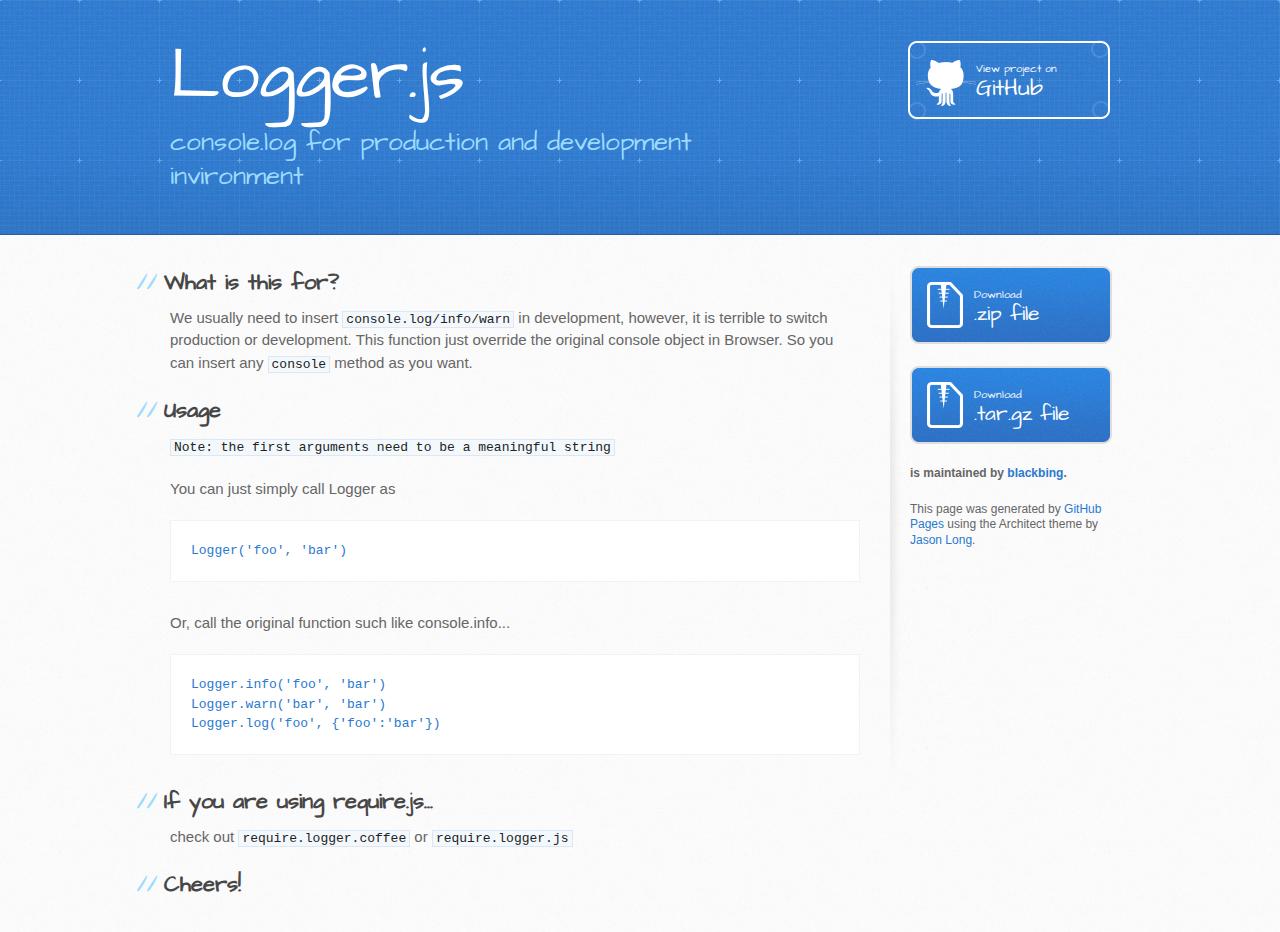
<file: index.html>
<!DOCTYPE html>
<html>
  <head>
    <meta charset='utf-8'>
    <meta http-equiv="X-UA-Compatible" content="chrome=1">
    <meta name="viewport" content="width=device-width, initial-scale=1, maximum-scale=1">
    <link href='https://fonts.googleapis.com/css?family=Architects+Daughter' rel='stylesheet' type='text/css'>
    <link rel="stylesheet" type="text/css" href="stylesheets/stylesheet.css" media="screen" />
    <link rel="stylesheet" type="text/css" href="stylesheets/pygment_trac.css" media="screen" />
    <link rel="stylesheet" type="text/css" href="stylesheets/print.css" media="print" />

    <!--[if lt IE 9]>
    <script src="//html5shiv.googlecode.com/svn/trunk/html5.js"></script>
    <![endif]-->

    <title>Logger.js by blackbing</title>
  </head>

  <body>
    <header>
      <div class="inner">
        <h1>Logger.js</h1>
        <h2>console.log for production and development  invironment</h2>
        <a href="https://github.com/blackbing/logger.js" class="button"><small>View project on</small>GitHub</a>
      </div>
    </header>

    <div id="content-wrapper">
      <div class="inner clearfix">
        <section id="main-content">
          <h2>What is this for?</h2>

<p>We usually need to insert <code>console.log/info/warn</code> in development, however, it is terrible to switch production or development.
This function just override the original console object in Browser. So you can insert any <code>console</code> method as you want.</p>

<h2>Usage</h2>

<p><code>Note: the first arguments need to be a meaningful string</code></p>

<p>You can just simply call Logger as</p>

<pre><code>Logger('foo', 'bar')
</code></pre>

<p>Or, call the original function such like console.info... </p>

<pre><code>Logger.info('foo', 'bar')
Logger.warn('bar', 'bar')
Logger.log('foo', {'foo':'bar'})
</code></pre>

<h2>If you are using require.js...</h2>

<p>check out <code>require.logger.coffee</code> or <code>require.logger.js</code></p>

<h2>Cheers!</h2>
        </section>

        <aside id="sidebar">
          <a href="https://github.com/blackbing/logger.js/zipball/master" class="button">
            <small>Download</small>
            .zip file
          </a>
          <a href="https://github.com/blackbing/logger.js/tarball/master" class="button">
            <small>Download</small>
            .tar.gz file
          </a>

          <p class="repo-owner"><a href="https://github.com/blackbing/logger.js"></a> is maintained by <a href="https://github.com/blackbing">blackbing</a>.</p>

          <p>This page was generated by <a href="pages.github.com">GitHub Pages</a> using the Architect theme by <a href="http://twitter.com/jasonlong">Jason Long</a>.</p>
        </aside>
      </div>
    </div>

  
  </body>
</html>
</file>
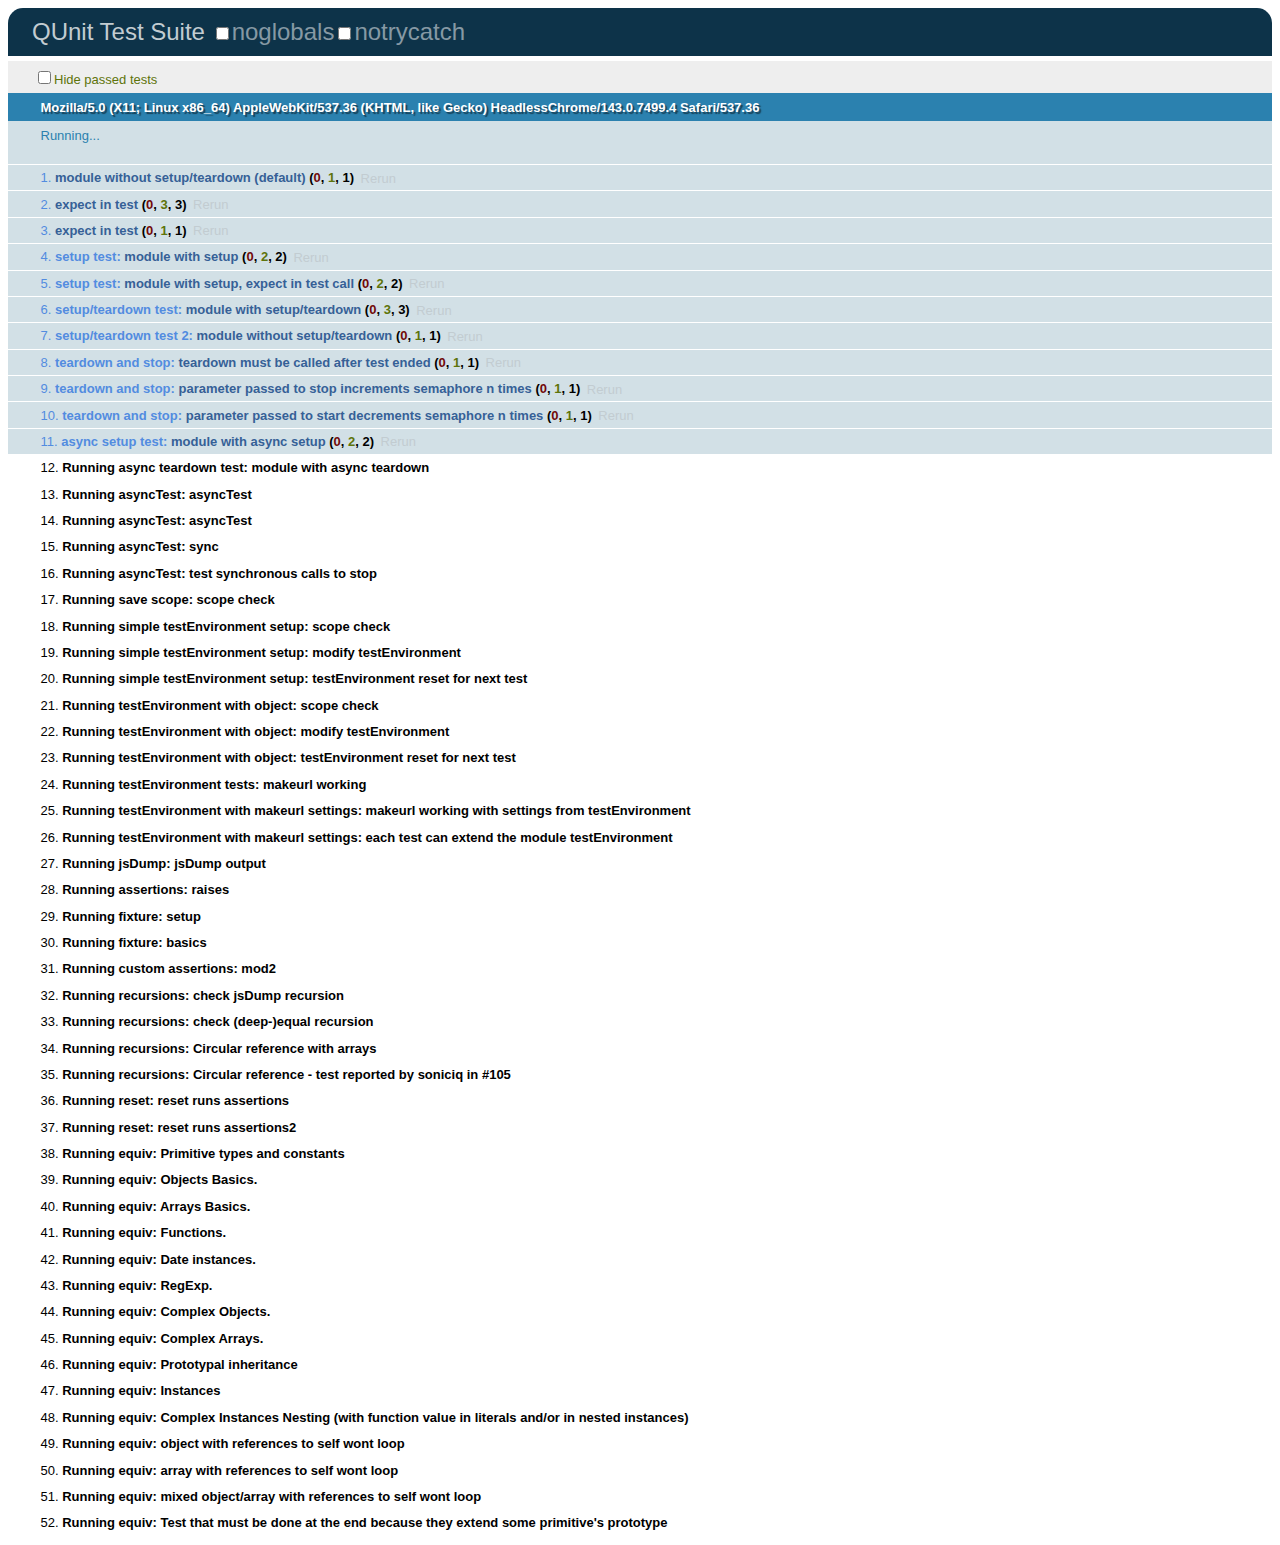
<file: qunit/test/index.html>
<!DOCTYPE html>
<html>
<head>
	<meta charset="UTF-8" />
	<title>QUnit Test Suite</title>
	<link rel="stylesheet" href="../qunit/qunit.css" type="text/css" media="screen">
	<script type="text/javascript" src="../qunit/qunit.js"></script>
	<script type="text/javascript" src="test.js"></script>
	<script type="text/javascript" src="same.js"></script>

	<script src="swarminject.js"></script>
</head>
<body>
	<h1 id="qunit-header">QUnit Test Suite</h1>
	<h2 id="qunit-banner"></h2>
	<div id="qunit-testrunner-toolbar"></div>
	<h2 id="qunit-userAgent"></h2>
	<ol id="qunit-tests"></ol>
	<div id="qunit-fixture">test markup</div>
</body>
</html>
</file>
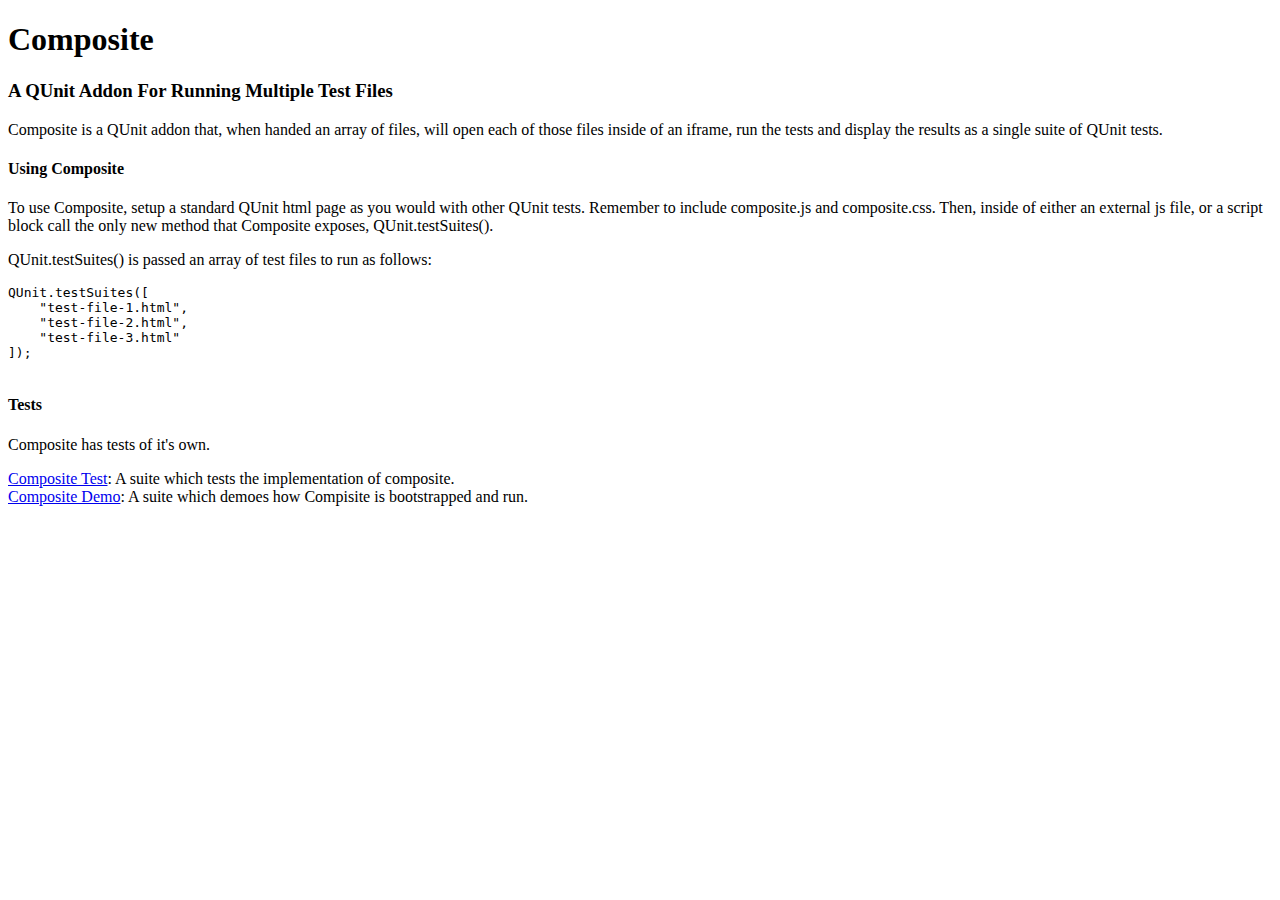
<file: qunit/addons/composite/index.html>
<!DOCTYPE html>
<html>
	<head>
		<meta charset="UTF-8" />
		<title>Composite</title>
	</head>
	<body>
		<h1>Composite</h1>
		<h3>A QUnit Addon For Running Multiple Test Files</h3>
		<p>Composite is a QUnit addon that, when handed an array of
		files, will open each of those files inside of an iframe, run
		the tests and display the results as a single suite of QUnit
		tests.</p>
		<h4>Using Composite</h4>
		<p>To use Composite, setup a standard QUnit html page as you
		would with other QUnit tests. Remember to include composite.js
		and composite.css. Then, inside of either an external js file,
		or a script block call the only new method that Composite
		exposes, QUnit.testSuites().</p><p>QUnit.testSuites() is
		passed an array of test files to run as follows:</p>
		<pre>
QUnit.testSuites([
    "test-file-1.html",
    "test-file-2.html",
    "test-file-3.html"
]);
		</pre>
		<h4>Tests</h4>
		<p>Composite has tests of it's own.</p>
		<p>
			<a href="composite-test.html">Composite Test</a>: A suite which tests the implementation of composite.<br>
			<a href="composite-demo-test.html">Composite Demo</a>: A suite which demoes how Compisite is bootstrapped and run.
		</p>
	</body>
</html>
</file>
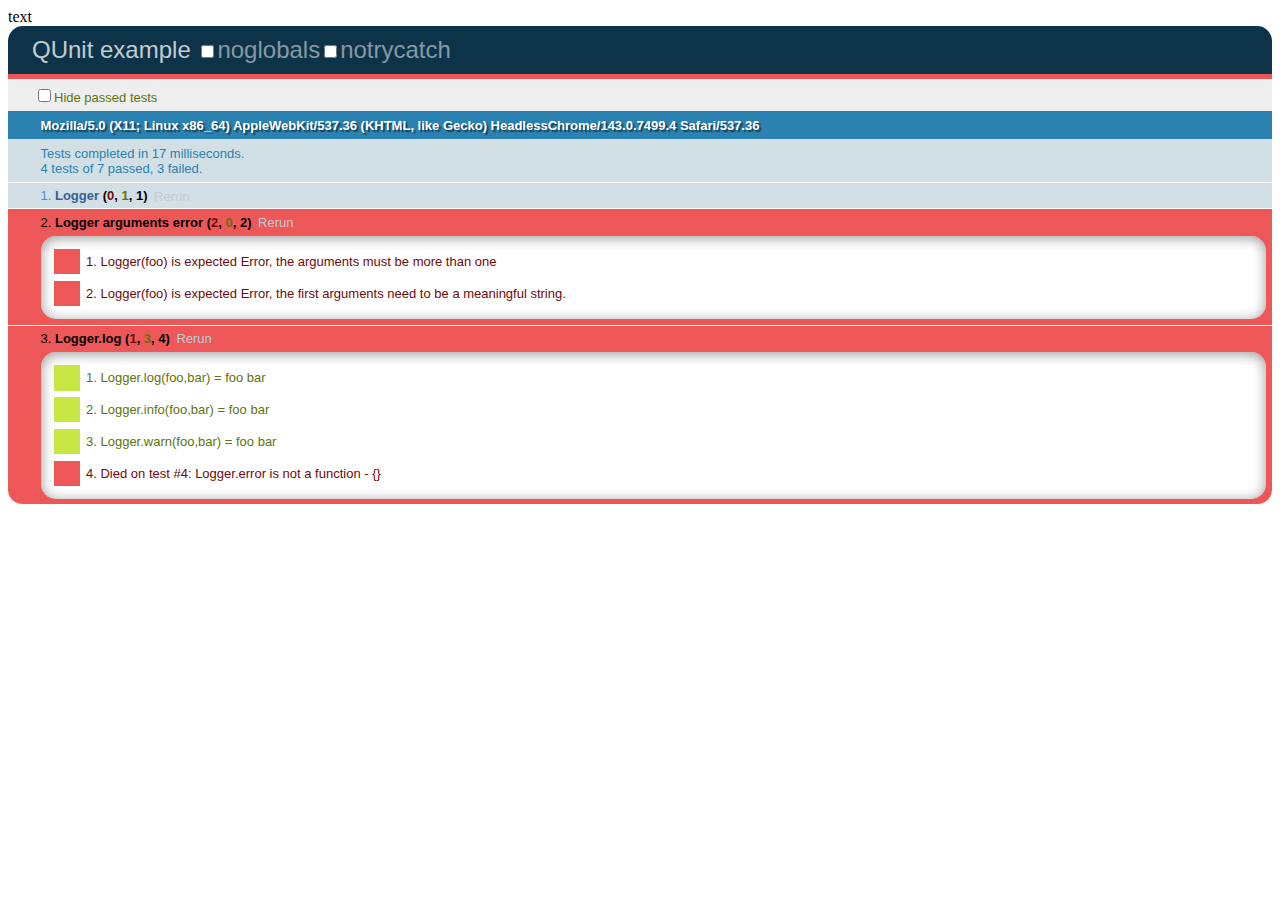
<file: test.html>
<!DOCTYPE html>
<html>
<head>
<meta charset="utf-8">
<meta name="author" content="">
<meta name="created" content="2012-01-11">
text<meta name="modified" content="">
<title> Prototype</title>
<script src="https://ajax.googleapis.com/ajax/libs/jquery/1.7.1/jquery.min.js"></script>
<link rel="stylesheet" href="./qunit/qunit/qunit.css" type="text/css" media="screen" />
<script type="text/javascript" src="./qunit/qunit/qunit.js"></script>
</head>
<body>
  <h1 id="qunit-header">QUnit example</h1>
  <h2 id="qunit-banner"></h2>
  <div id="qunit-testrunner-toolbar"></div>
  <h2 id="qunit-userAgent"></h2>
  <ol id="qunit-tests"></ol>
  <div id="qunit-fixture">test markup, will be hidden</div>
  <script src="logger.js"></script>
  <script>
    $(document).ready(function(){
        test("Logger", function(){
          var name = "foo",
              str = "bar",
              testMsg = ["Logger(", name, ",", str, ") = ", name, ' ', str].join('');
          ok( Logger(name, str), testMsg);
        });

        test("Logger arguments error", function(){
          var name = "foo",
              testMsg = ["Logger(", name, ") is expected Error"].join('');
          ok( (function(){
              try{
                Logger(name);
              }catch(e){
                //Expected error
                return true;
              }
            })(), testMsg+", the arguments must be more than one");
          ok( (function(){
              try{
                Logger({})
              }catch(e){
                //Expected error
                return true;
              }
            })(), testMsg+", the first arguments need to be a meaningful string.");

        });

        test("Logger.log", function(){
          var name = "foo",
              str = "bar",
              testMsg = function(type){
                return ["Logger.",type, "(", name, ",", str, ") = ", name, ' ', str].join('');
              };
          ok( Logger.log(name, str), testMsg("log"));
          ok( Logger.info(name, str), testMsg("info"));
          ok( Logger.warn(name, str), testMsg("warn"));
          ok( Logger.error(name, str), testMsg("error"));
        })


    })
  </script>
</body>
</html>
</file>
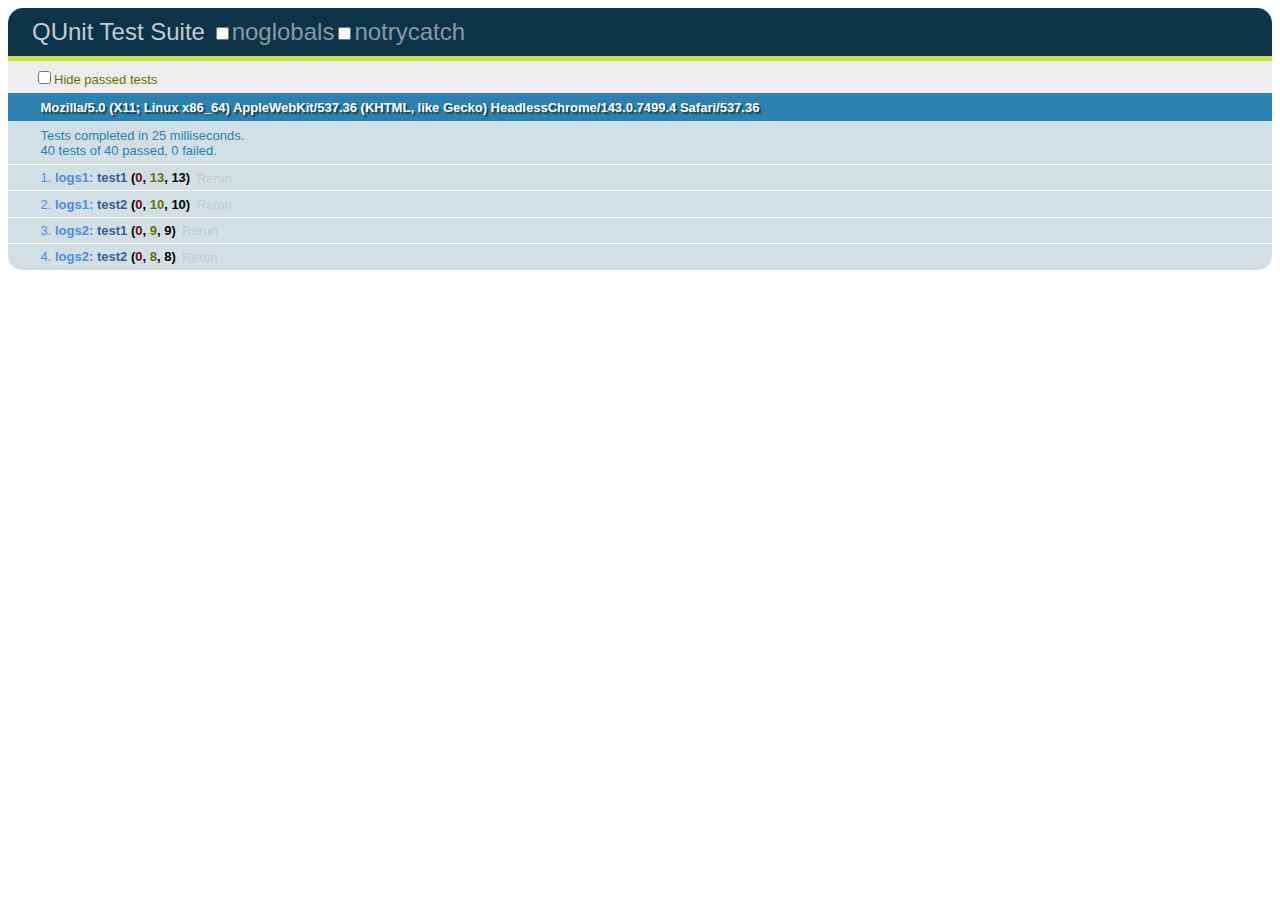
<file: qunit/test/logs.html>
<!DOCTYPE html>
<html>
<head>
	<title>QUnit Test Suite</title>
	<link rel="stylesheet" href="../qunit/qunit.css" type="text/css" media="screen">
	<script type="text/javascript" src="../qunit/qunit.js"></script>
	<script type="text/javascript" src="logs.js"></script>
</head>
<body>
	<h1 id="qunit-header">QUnit Test Suite</h1>
	<h2 id="qunit-banner"></h2>
	<div id="qunit-testrunner-toolbar"></div>
	<h2 id="qunit-userAgent"></h2>
	<ol id="qunit-tests"></ol>
	<div id="qunit-fixture">test markup</div>
</body>
</html>
</file>
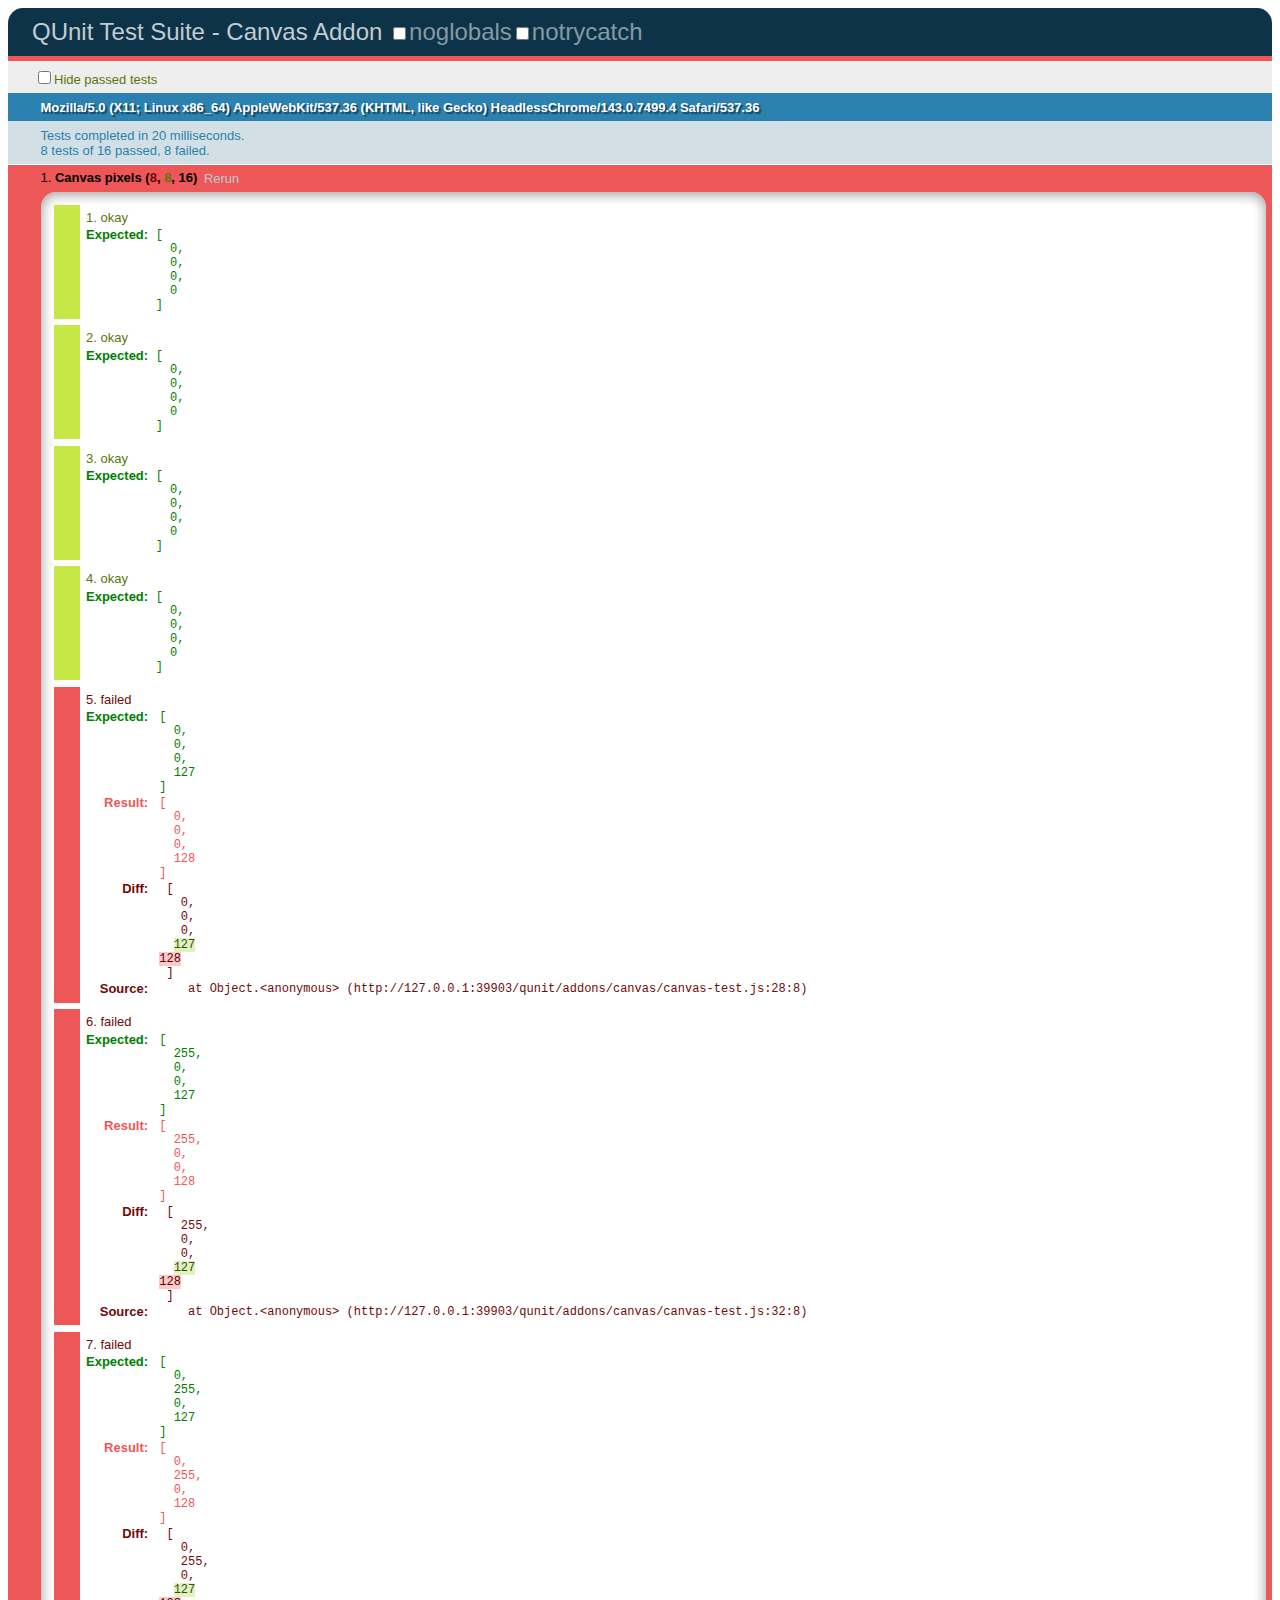
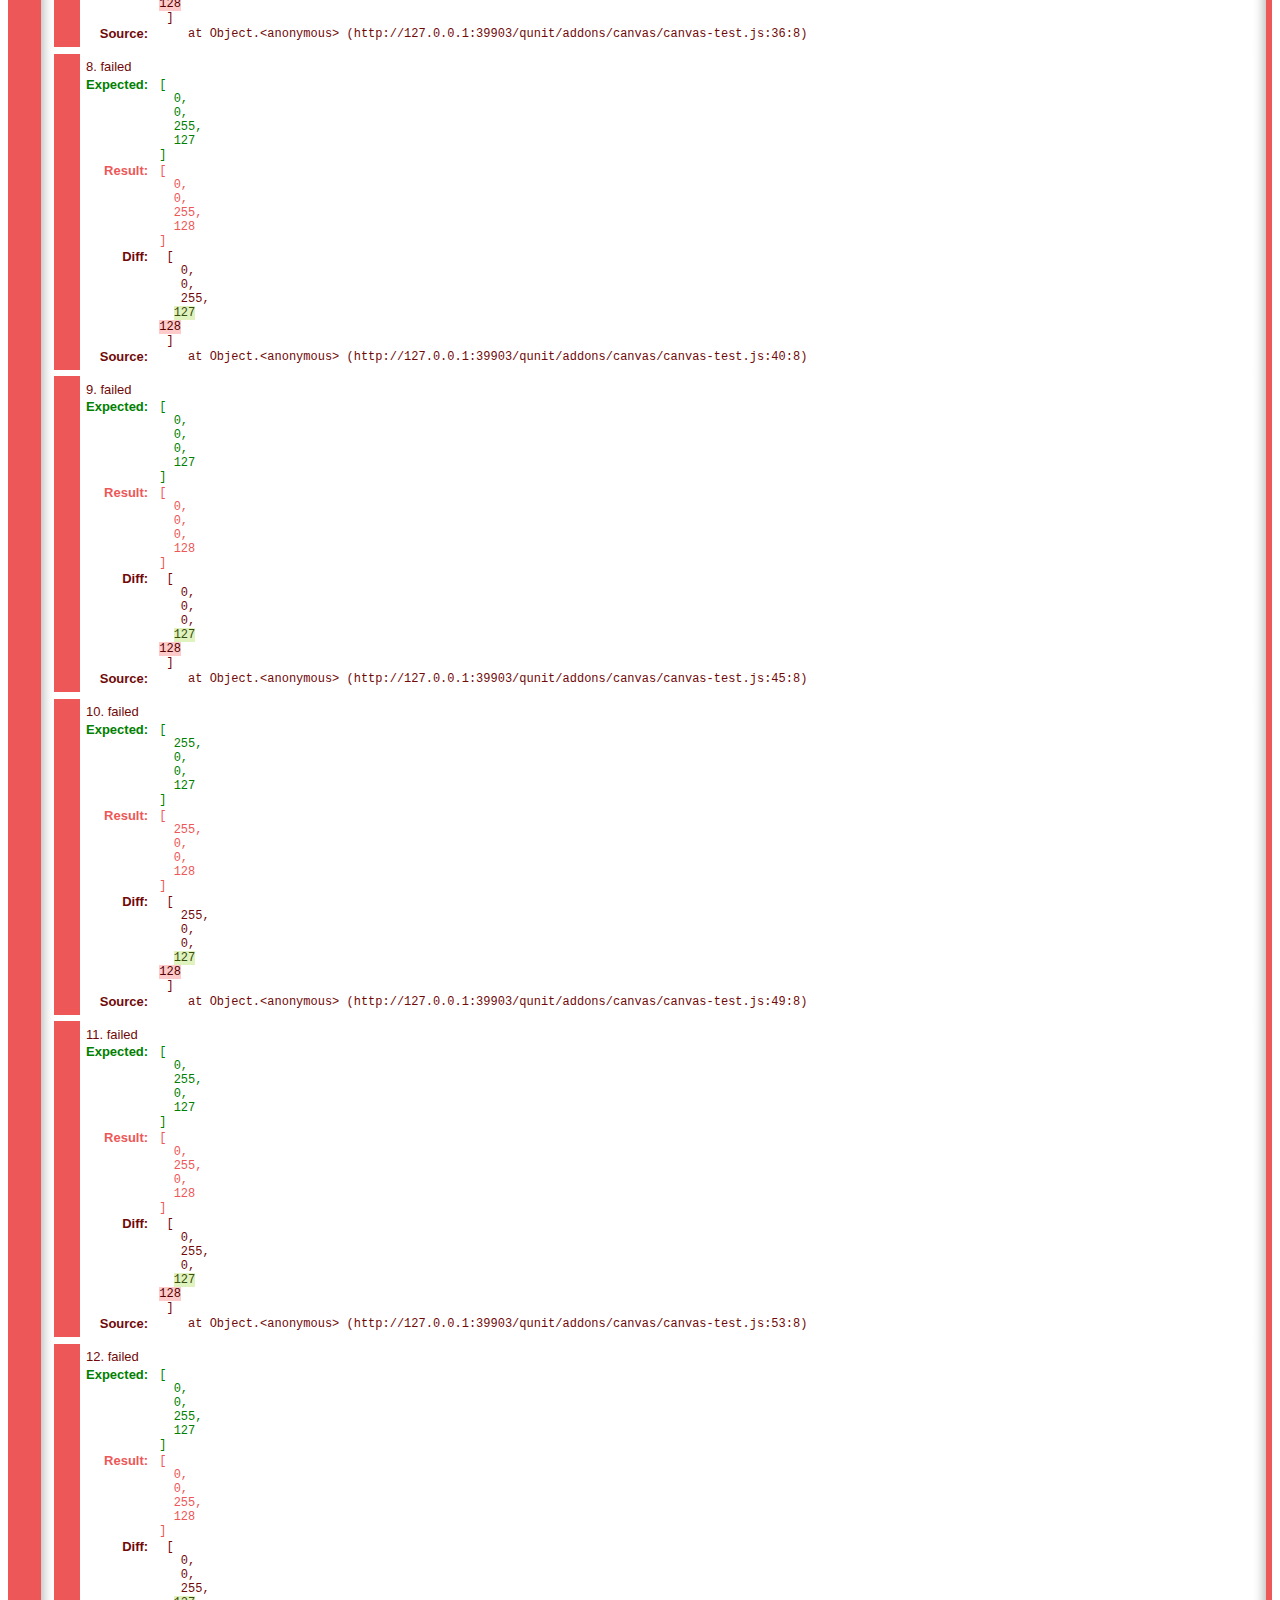
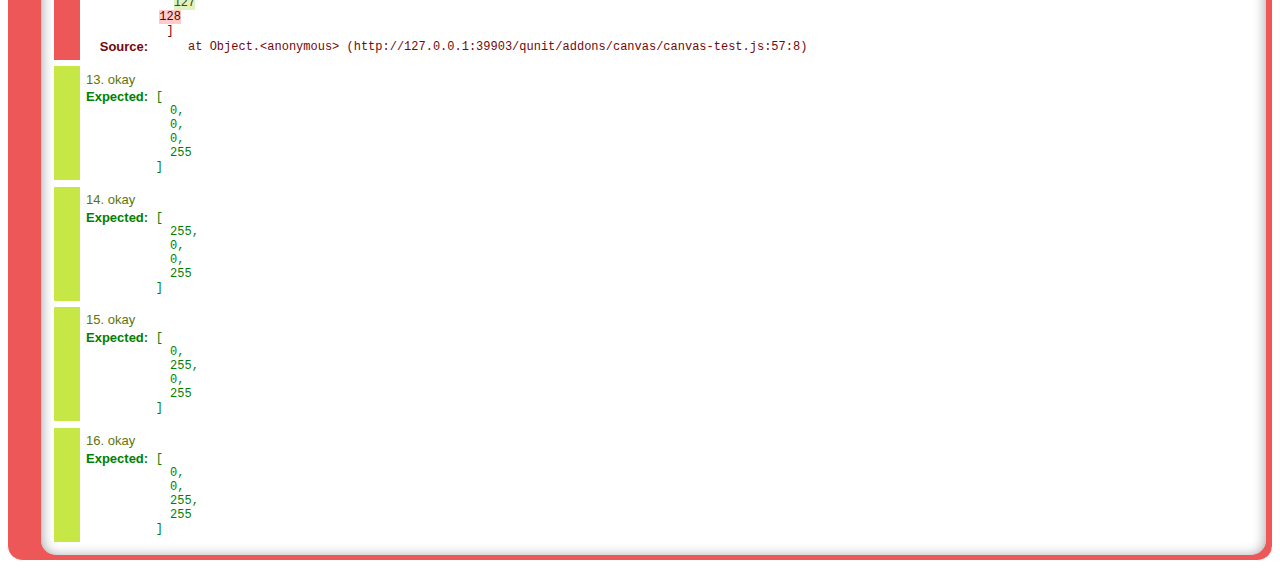
<file: qunit/addons/canvas/canvas.html>
<!DOCTYPE html>
<html>
<head>
	<meta charset="UTF-8" />
	<title>QUnit Test Suite - Canvas Addon</title>
	<link rel="stylesheet" href="../../qunit/qunit.css" type="text/css" media="screen">
	<script type="text/javascript" src="../../qunit/qunit.js"></script>
	<script type="text/javascript" src="qunit-canvas.js"></script>
	<script type="text/javascript" src="canvas-test.js"></script>
</head>
<body>
	<h1 id="qunit-header">QUnit Test Suite - Canvas Addon</h1>
	<h2 id="qunit-banner"></h2>
	<div id="qunit-testrunner-toolbar"></div>
	<h2 id="qunit-userAgent"></h2>
	<ol id="qunit-tests"></ol>
	<canvas id="qunit-canvas" width="5" height="5"></canvas>
</body>
</html>
</file>
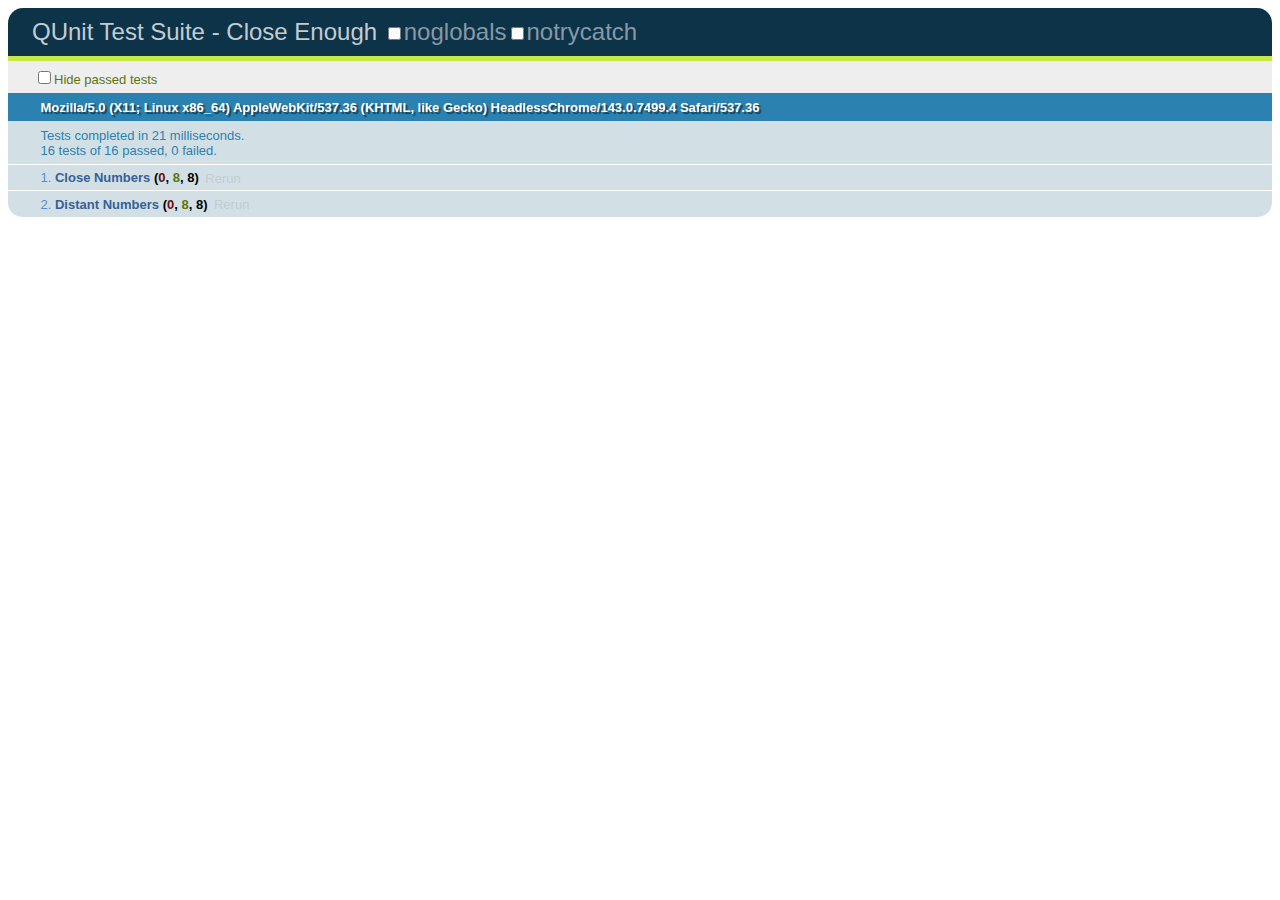
<file: qunit/addons/close-enough/close-enough.html>
<!DOCTYPE html>
<html>
<head>
	<meta charset="UTF-8" />
	<title>QUnit Test Suite - Close Enough Addon</title>
	<link rel="stylesheet" href="../../qunit/qunit.css" type="text/css" media="screen">
	<script type="text/javascript" src="../../qunit/qunit.js"></script>
	<script type="text/javascript" src="qunit-close-enough.js"></script>
	<script type="text/javascript" src="close-enough-test.js"></script>
</head>
<body>
	<h1 id="qunit-header">QUnit Test Suite - Close Enough</h1>
	<h2 id="qunit-banner"></h2>
	<div id="qunit-testrunner-toolbar"></div>
	<h2 id="qunit-userAgent"></h2>
	<ol id="qunit-tests"></ol>
</body>
</html>
</file>
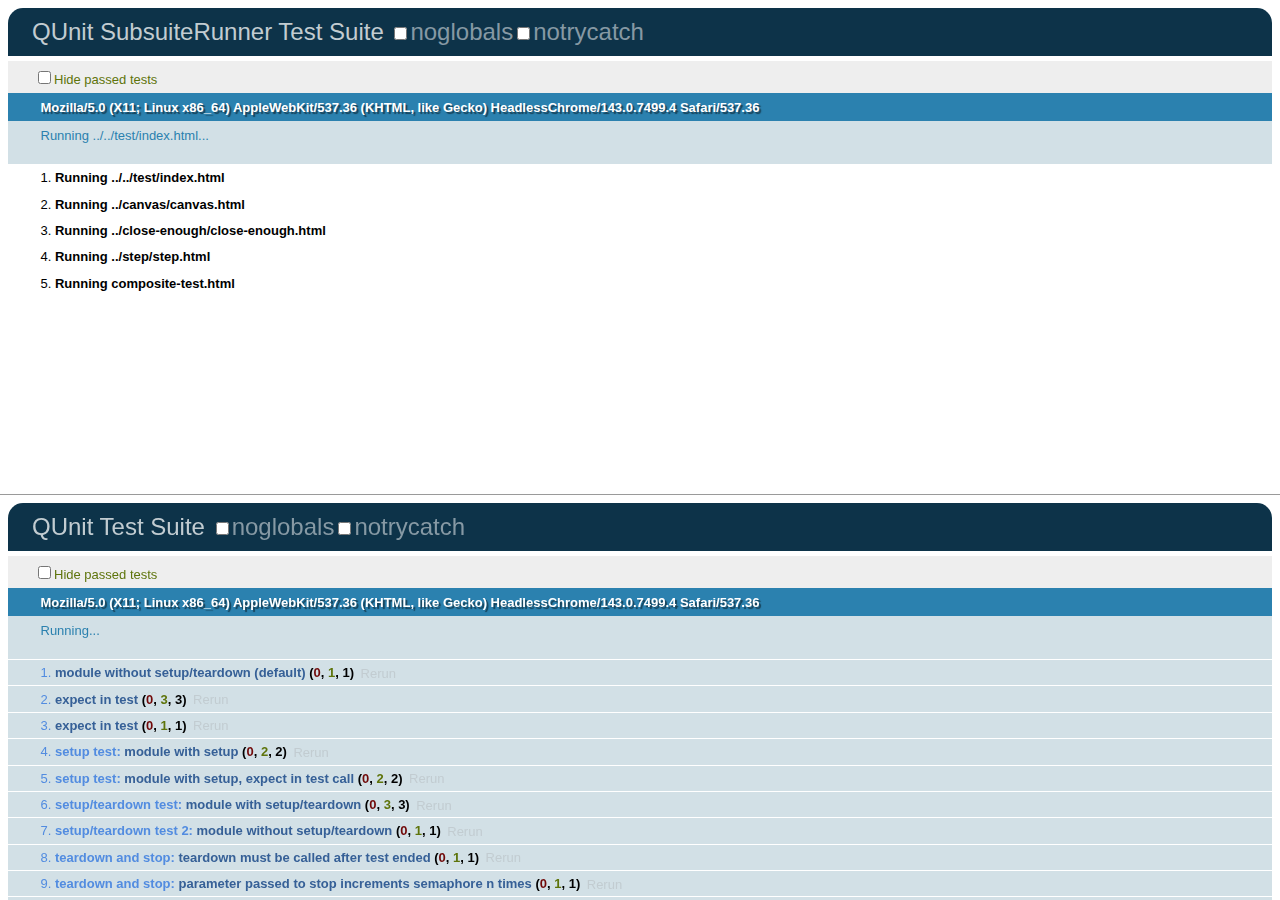
<file: qunit/addons/composite/composite-demo-test.html>
<!doctype html>
<html lang="en">
<head>
	<meta charset="UTF-8" />
	<title>QUnit SubsuiteRunner Test Suite</title>

	<link rel="stylesheet" href="../../qunit/qunit.css" type="text/css" media="screen">
	<link rel="stylesheet" href="qunit-composite.css">
	<script src="../../qunit/qunit.js"></script>
	<script src="qunit-composite.js"></script>

	<script>
	QUnit.testSuites([
		"../../test/index.html",
		"../canvas/canvas.html",
		"../close-enough/close-enough.html",
		"../step/step.html",
		"composite-test.html"
   	]);
	</script>
</head>
<body>

<h1 id="qunit-header">QUnit SubsuiteRunner Test Suite</h1>
<h2 id="qunit-banner"></h2>
<div id="qunit-testrunner-toolbar"></div>
<h2 id="qunit-userAgent"></h2>
<ol id="qunit-tests"></ol>
<div id="qunit-fixture">

</div>
</body>
</html>
</file>
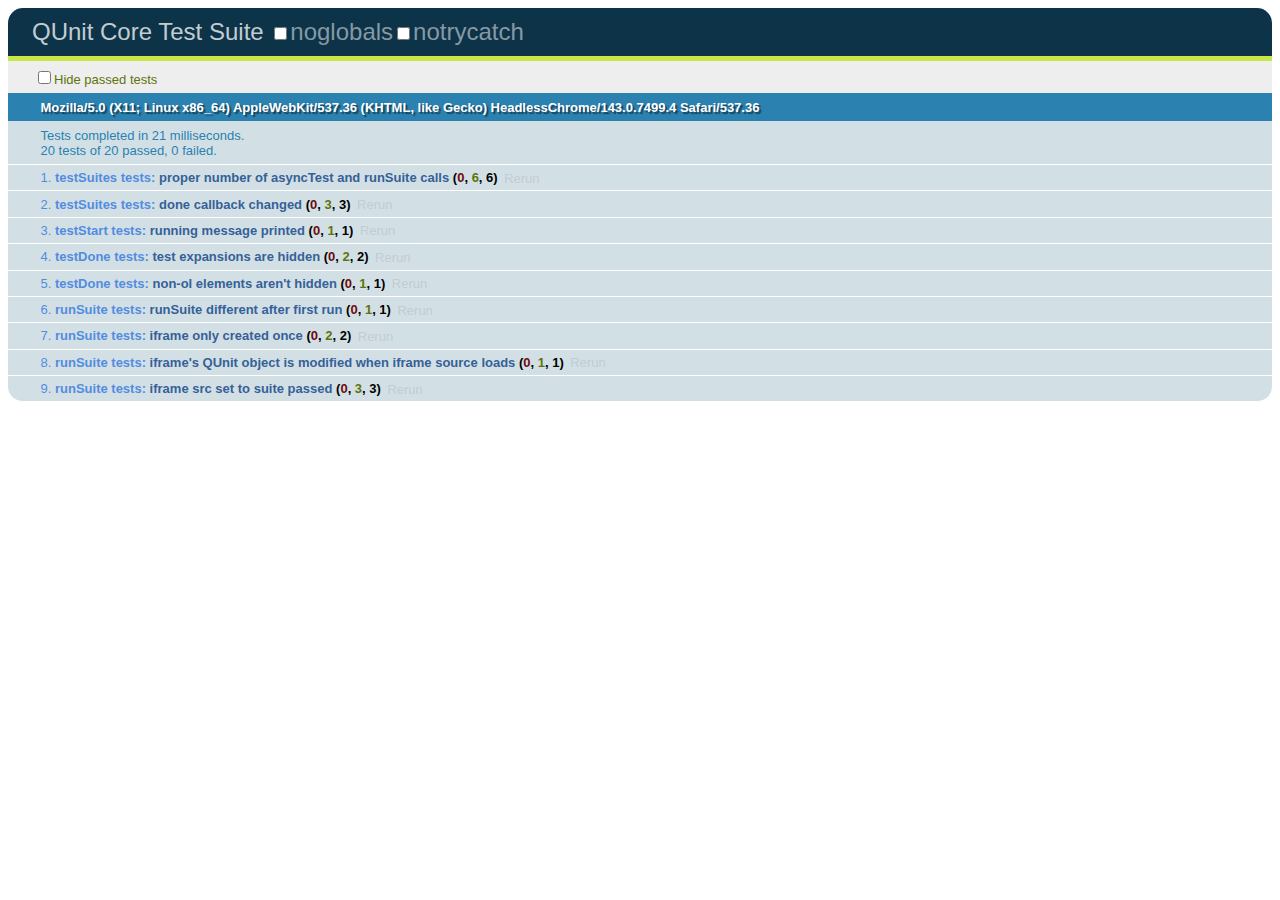
<file: qunit/addons/composite/composite-test.html>
<!DOCTYPE html>
<html>
<head>
	<meta charset="UTF-8" />
	<title>QUnit Core Test Suite</title>
	<link rel="stylesheet" href="../../qunit/qunit.css" type="text/css" media="screen">
	<script src="../../qunit/qunit.js"></script>

	<script src="qunit-composite.js"></script>
	<script src="composite-test.js"></script>
</head>
<body>
	<h1 id="qunit-header">QUnit Core Test Suite</h1>
	<h2 id="qunit-banner"></h2>
	<div id="qunit-testrunner-toolbar"></div>
	<h2 id="qunit-userAgent"></h2>
	<ol id="qunit-tests"></ol>
	<div id="qunit-fixture">test markup</div>
</body>
</html>
</file>
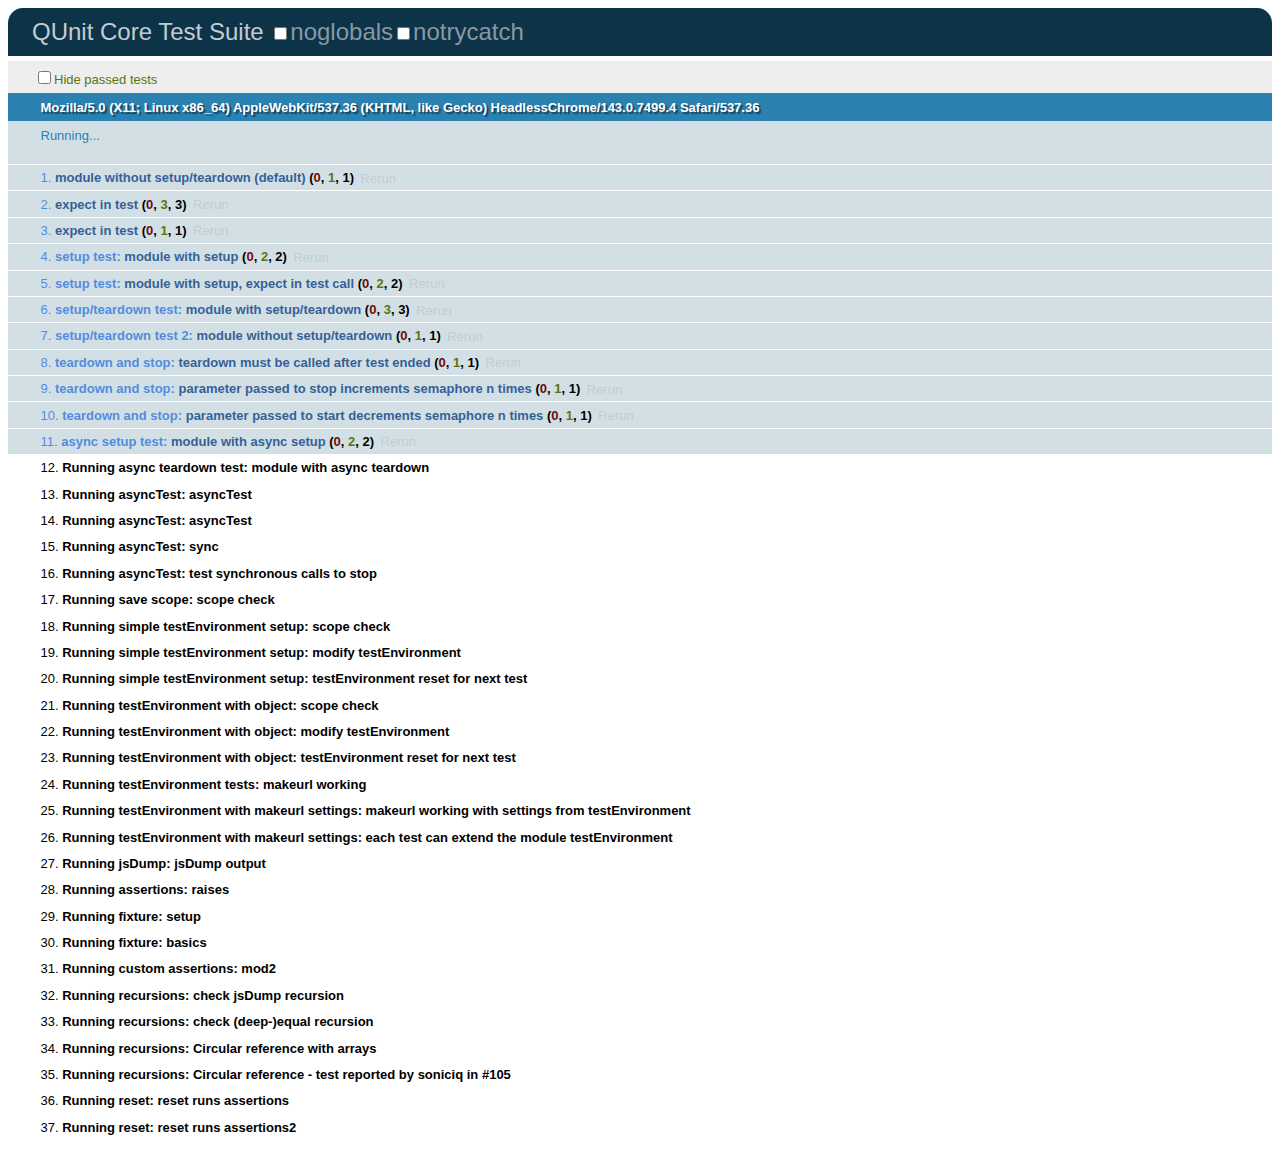
<file: qunit/addons/composite/dummy-qunit-test.html>
<!DOCTYPE html>
<html>
<head>
	<meta charset="UTF-8" />
	<title>QUnit Core Test Suite</title>
	<link rel="stylesheet" href="../../qunit/qunit.css" type="text/css" media="screen">
	<script src="../../qunit/qunit.js"></script>

	<script src="../../test/test.js"></script>
</head>
<body>
	<h1 id="qunit-header">QUnit Core Test Suite</h1>
	<h2 id="qunit-banner"></h2>
	<div id="qunit-testrunner-toolbar"></div>
	<h2 id="qunit-userAgent"></h2>
	<ol id="qunit-tests"></ol>
	<div id="qunit-fixture">test markup</div>
</body>
</html>
</file>
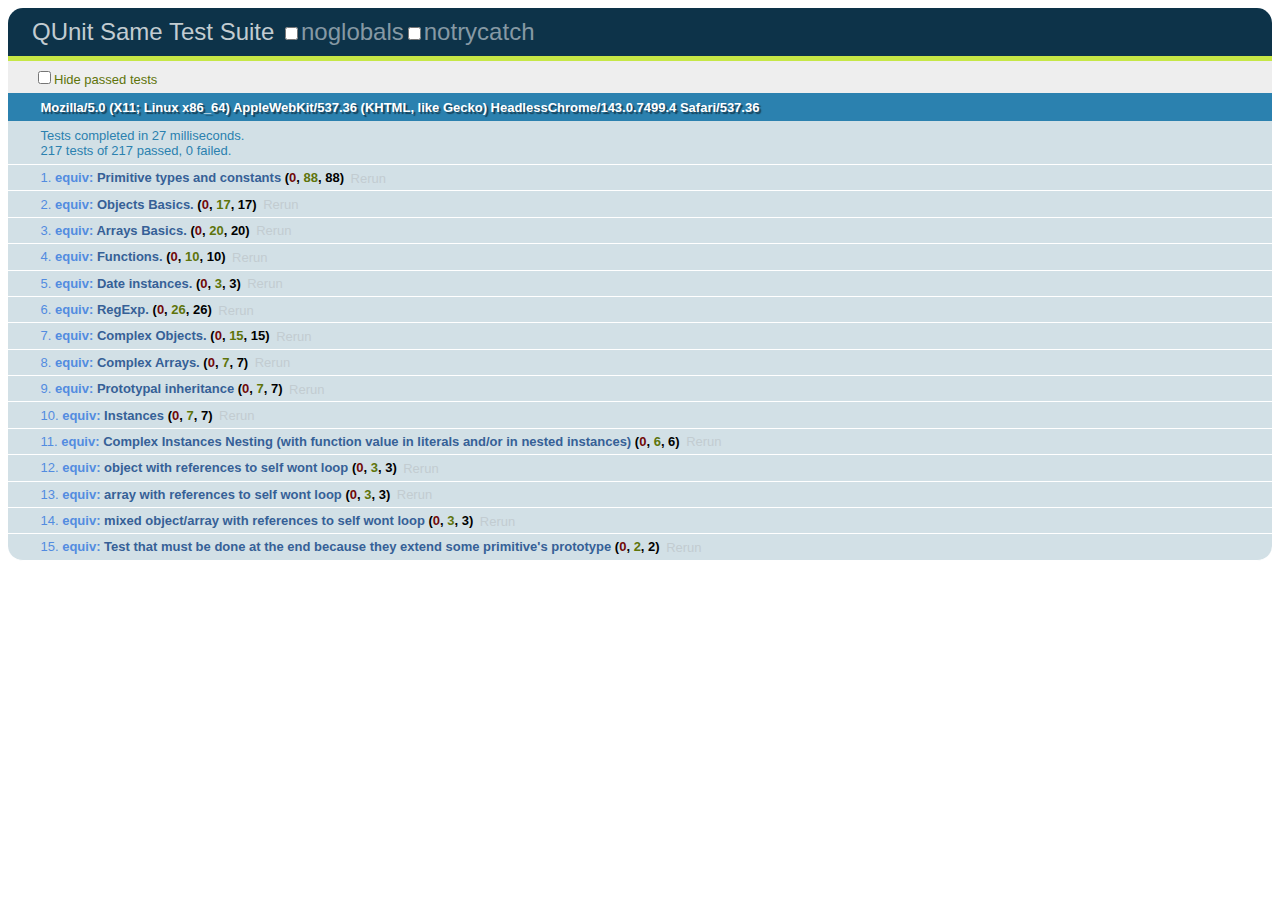
<file: qunit/addons/composite/dummy-same-test.html>
<!DOCTYPE html>
<html>
<head>
	<meta charset="UTF-8" />
	<title>QUnit Same Test Suite</title>
	<link rel="stylesheet" href="../../qunit/qunit.css" type="text/css" media="screen">
	<script src="../../qunit/qunit.js"></script>

	<script src="../../test/same.js"></script>
</head>
<body>
	<h1 id="qunit-header">QUnit Same Test Suite</h1>
	<h2 id="qunit-banner"></h2>
	<div id="qunit-testrunner-toolbar"></div>
	<h2 id="qunit-userAgent"></h2>
	<ol id="qunit-tests"></ol>
	<div id="qunit-fixture">test markup</div>
</body>
</html>
</file>
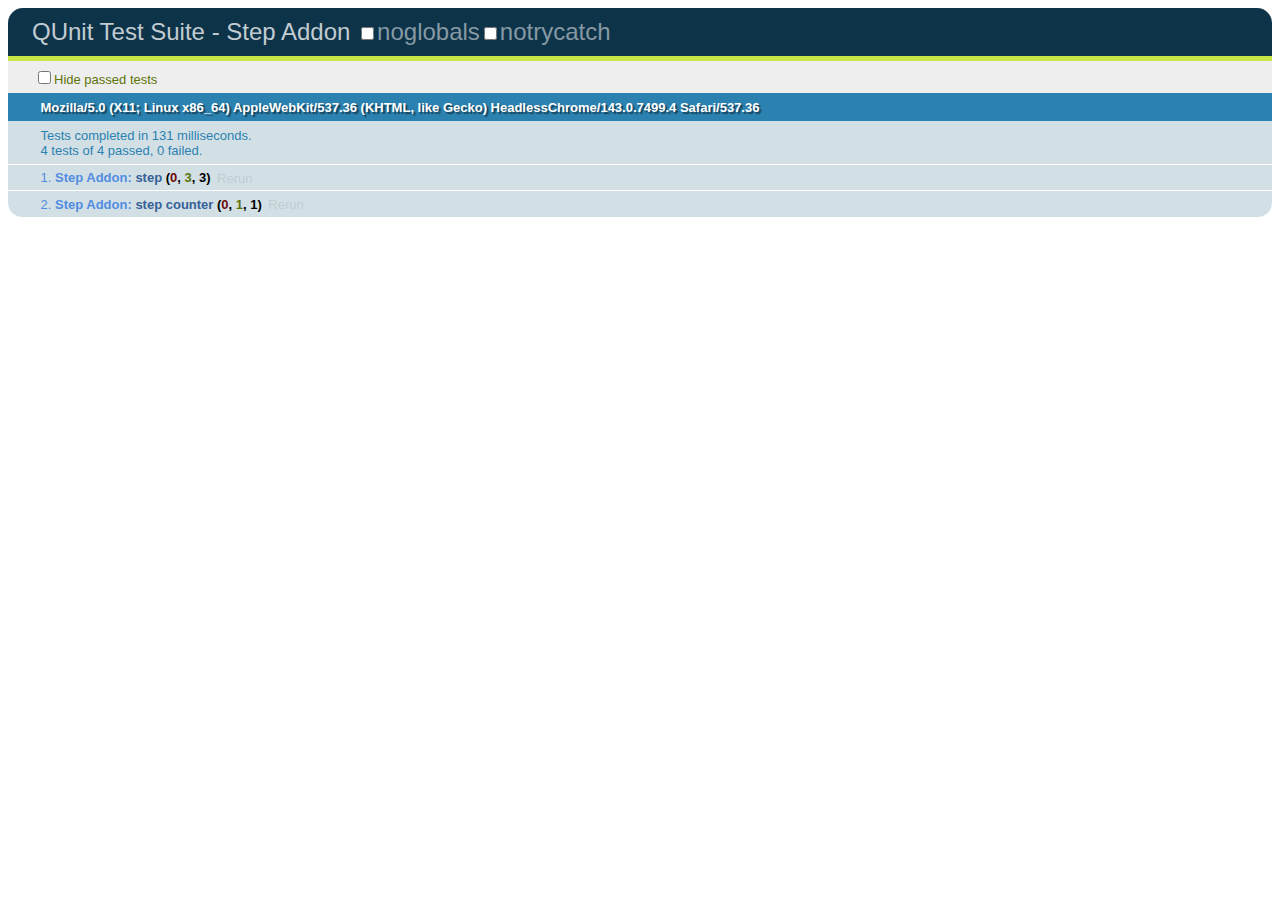
<file: qunit/addons/step/step.html>
<!DOCTYPE html>
<html>
<head>
	<meta charset="UTF-8" />
	<title>QUnit Test Suite - Step Addon</title>
	<link rel="stylesheet" href="../../qunit/qunit.css" type="text/css" media="screen">
	<script type="text/javascript" src="../../qunit/qunit.js"></script>
	<script type="text/javascript" src="qunit-step.js"></script>
	<script type="text/javascript" src="step-test.js"></script>
</head>
<body>
	<h1 id="qunit-header">QUnit Test Suite - Step Addon</h1>
	<h2 id="qunit-banner"></h2>
	<div id="qunit-testrunner-toolbar"></div>
	<h2 id="qunit-userAgent"></h2>
	<ol id="qunit-tests"></ol>
	<canvas id="qunit-canvas" width="5" height="5"></canvas>
</body>
</html>
</file>
<file: stylesheets/pygment_trac.css>
.highlight  { background: #ffffff; }
.highlight .c { color: #999988; font-style: italic } /* Comment */
.highlight .err { color: #a61717; background-color: #e3d2d2 } /* Error */
.highlight .k { font-weight: bold } /* Keyword */
.highlight .o { font-weight: bold } /* Operator */
.highlight .cm { color: #999988; font-style: italic } /* Comment.Multiline */
.highlight .cp { color: #999999; font-weight: bold } /* Comment.Preproc */
.highlight .c1 { color: #999988; font-style: italic } /* Comment.Single */
.highlight .cs { color: #999999; font-weight: bold; font-style: italic } /* Comment.Special */
.highlight .gd { color: #000000; background-color: #ffdddd } /* Generic.Deleted */
.highlight .gd .x { color: #000000; background-color: #ffaaaa } /* Generic.Deleted.Specific */
.highlight .ge { font-style: italic } /* Generic.Emph */
.highlight .gr { color: #aa0000 } /* Generic.Error */
.highlight .gh { color: #999999 } /* Generic.Heading */
.highlight .gi { color: #000000; background-color: #ddffdd } /* Generic.Inserted */
.highlight .gi .x { color: #000000; background-color: #aaffaa } /* Generic.Inserted.Specific */
.highlight .go { color: #888888 } /* Generic.Output */
.highlight .gp { color: #555555 } /* Generic.Prompt */
.highlight .gs { font-weight: bold } /* Generic.Strong */
.highlight .gu { color: #800080; font-weight: bold; } /* Generic.Subheading */
.highlight .gt { color: #aa0000 } /* Generic.Traceback */
.highlight .kc { font-weight: bold } /* Keyword.Constant */
.highlight .kd { font-weight: bold } /* Keyword.Declaration */
.highlight .kn { font-weight: bold } /* Keyword.Namespace */
.highlight .kp { font-weight: bold } /* Keyword.Pseudo */
.highlight .kr { font-weight: bold } /* Keyword.Reserved */
.highlight .kt { color: #445588; font-weight: bold } /* Keyword.Type */
.highlight .m { color: #009999 } /* Literal.Number */
.highlight .s { color: #d14 } /* Literal.String */
.highlight .na { color: #008080 } /* Name.Attribute */
.highlight .nb { color: #0086B3 } /* Name.Builtin */
.highlight .nc { color: #445588; font-weight: bold } /* Name.Class */
.highlight .no { color: #008080 } /* Name.Constant */
.highlight .ni { color: #800080 } /* Name.Entity */
.highlight .ne { color: #990000; font-weight: bold } /* Name.Exception */
.highlight .nf { color: #990000; font-weight: bold } /* Name.Function */
.highlight .nn { color: #555555 } /* Name.Namespace */
.highlight .nt { color: #000080 } /* Name.Tag */
.highlight .nv { color: #008080 } /* Name.Variable */
.highlight .ow { font-weight: bold } /* Operator.Word */
.highlight .w { color: #bbbbbb } /* Text.Whitespace */
.highlight .mf { color: #009999 } /* Literal.Number.Float */
.highlight .mh { color: #009999 } /* Literal.Number.Hex */
.highlight .mi { color: #009999 } /* Literal.Number.Integer */
.highlight .mo { color: #009999 } /* Literal.Number.Oct */
.highlight .sb { color: #d14 } /* Literal.String.Backtick */
.highlight .sc { color: #d14 } /* Literal.String.Char */
.highlight .sd { color: #d14 } /* Literal.String.Doc */
.highlight .s2 { color: #d14 } /* Literal.String.Double */
.highlight .se { color: #d14 } /* Literal.String.Escape */
.highlight .sh { color: #d14 } /* Literal.String.Heredoc */
.highlight .si { color: #d14 } /* Literal.String.Interpol */
.highlight .sx { color: #d14 } /* Literal.String.Other */
.highlight .sr { color: #009926 } /* Literal.String.Regex */
.highlight .s1 { color: #d14 } /* Literal.String.Single */
.highlight .ss { color: #990073 } /* Literal.String.Symbol */
.highlight .bp { color: #999999 } /* Name.Builtin.Pseudo */
.highlight .vc { color: #008080 } /* Name.Variable.Class */
.highlight .vg { color: #008080 } /* Name.Variable.Global */
.highlight .vi { color: #008080 } /* Name.Variable.Instance */
.highlight .il { color: #009999 } /* Literal.Number.Integer.Long */

.type-csharp .highlight .k { color: #0000FF }
.type-csharp .highlight .kt { color: #0000FF }
.type-csharp .highlight .nf { color: #000000; font-weight: normal }
.type-csharp .highlight .nc { color: #2B91AF }
.type-csharp .highlight .nn { color: #000000 }
.type-csharp .highlight .s { color: #A31515 }
.type-csharp .highlight .sc { color: #A31515 }
</file>
<file: stylesheets/print.css>
html, body, div, span, applet, object, iframe,
h1, h2, h3, h4, h5, h6, p, blockquote, pre,
a, abbr, acronym, address, big, cite, code,
del, dfn, em, img, ins, kbd, q, s, samp,
small, strike, strong, sub, sup, tt, var,
b, u, i, center,
dl, dt, dd, ol, ul, li,
fieldset, form, label, legend,
table, caption, tbody, tfoot, thead, tr, th, td,
article, aside, canvas, details, embed, 
figure, figcaption, footer, header, hgroup, 
menu, nav, output, ruby, section, summary,
time, mark, audio, video {
  margin: 0;
  padding: 0;
  border: 0;
  font-size: 100%;
  font: inherit;
  vertical-align: baseline;
}
/* HTML5 display-role reset for older browsers */
article, aside, details, figcaption, figure, 
footer, header, hgroup, menu, nav, section {
  display: block;
}
body {
  line-height: 1;
}
ol, ul {
  list-style: none;
}
blockquote, q {
  quotes: none;
}
blockquote:before, blockquote:after,
q:before, q:after {
  content: '';
  content: none;
}
table {
  border-collapse: collapse;
  border-spacing: 0;
}
body {
  font-size: 13px;
  line-height: 1.5; 
  font-family: 'Helvetica Neue', Helvetica, Arial, serif;
  color: #000;
}

a {
  color: #d5000d;
  font-weight: bold;
}

header {
  padding-top: 35px;
  padding-bottom: 10px;
}

header h1 {
  font-weight: bold;
  letter-spacing: -1px;
  font-size: 48px;
  color: #303030;
  line-height: 1.2;
}

header h2 {
  letter-spacing: -1px;
  font-size: 24px;
  color: #aaa;
  font-weight: normal;
  line-height: 1.3;
}
#downloads {
  display: none;
}
#main_content {
  padding-top: 20px;
}

code, pre {
  font-family: Monaco, "Bitstream Vera Sans Mono", "Lucida Console", Terminal;
  color: #222;
  margin-bottom: 30px;
  font-size: 12px;
}

code {
  padding: 0 3px;
}

pre {
  border: solid 1px #ddd;
  padding: 20px;
  overflow: auto;
}
pre code {
  padding: 0;
}

ul, ol, dl {
  margin-bottom: 20px;
}


/* COMMON STYLES */

table {
  width: 100%;
  border: 1px solid #ebebeb;
}

th {
  font-weight: 500;
}

td {
  border: 1px solid #ebebeb;
  text-align: center; 
  font-weight: 300;
}

form {
  background: #f2f2f2;
  padding: 20px;
  
}


/* GENERAL ELEMENT TYPE STYLES */

h1 {
  font-size: 2.8em;
} 

h2 {
  font-size: 22px;
  font-weight: bold;
  color: #303030;
  margin-bottom: 8px;
} 

h3 {
  color: #d5000d;
  font-size: 18px;
  font-weight: bold;
  margin-bottom: 8px;
} 
 
h4 {
  font-size: 16px;
  color: #303030;
  font-weight: bold;
} 

h5 {
  font-size: 1em;
  color: #303030;
} 

h6 {
  font-size: .8em;
  color: #303030;
} 

p {
  font-weight: 300;
  margin-bottom: 20px;
}
 
a {
  text-decoration: none;
}

p a {
  font-weight: 400;
}

blockquote {
  font-size: 1.6em;
  border-left: 10px solid #e9e9e9;
  margin-bottom: 20px;
  padding: 0 0 0 30px;
}

ul li {
  list-style: disc inside;
  padding-left: 20px;
}

ol li {
  list-style: decimal inside;
  padding-left: 3px;
}

dl dd {
  font-style: italic;
  font-weight: 100;
}

footer {
  margin-top: 40px;
  padding-top: 20px;
  padding-bottom: 30px;
  font-size: 13px;
  color: #aaa;
}

footer a {
  color: #666;
}

/* MISC */
.clearfix:after {
  clear: both;
  content: '.';
  display: block;
  visibility: hidden;
  height: 0;
}

.clearfix {display: inline-block;}
* html .clearfix {height: 1%;}
.clearfix {display: block;}
</file>
<file: qunit/addons/composite/qunit-composite.css>
iframe.qunit-subsuite{
    position: fixed;
    bottom: 0;
    left: 0;
    
    margin: 0;
    padding: 0;
    border-width: 1px 0 0;
    height: 45%;
    width: 100%;

    background: #fff;
}
</file>
<file: stylesheets/stylesheet.css>
/* http://meyerweb.com/eric/tools/css/reset/ 
   v2.0 | 20110126
   License: none (public domain)
*/
html, body, div, span, applet, object, iframe,
h1, h2, h3, h4, h5, h6, p, blockquote, pre,
a, abbr, acronym, address, big, cite, code,
del, dfn, em, img, ins, kbd, q, s, samp,
small, strike, strong, sub, sup, tt, var,
b, u, i, center,
dl, dt, dd, ol, ul, li,
fieldset, form, label, legend,
table, caption, tbody, tfoot, thead, tr, th, td,
article, aside, canvas, details, embed, 
figure, figcaption, footer, header, hgroup, 
menu, nav, output, ruby, section, summary,
time, mark, audio, video {
	margin: 0;
	padding: 0;
	border: 0;
	font-size: 100%;
	font: inherit;
	vertical-align: baseline;
}
/* HTML5 display-role reset for older browsers */
article, aside, details, figcaption, figure, 
footer, header, hgroup, menu, nav, section {
	display: block;
}
body {
	line-height: 1;
}
ol, ul {
	list-style: none;
}
blockquote, q {
	quotes: none;
}
blockquote:before, blockquote:after,
q:before, q:after {
	content: '';
	content: none;
}
table {
	border-collapse: collapse;
	border-spacing: 0;
}

/* LAYOUT STYLES */
body {
  font-size: 15px;
  line-height: 1.5; 
  background: #fafafa url(../images/body-bg.jpg) 0 0 repeat;
  font-family: 'Helvetica Neue', Helvetica, Arial, serif;
  font-weight: 400;
  color: #666;
}

a {
  color: #2879d0;
}
a:hover {
  color: #2268b2;
}

header {
  padding-top: 40px;
  padding-bottom: 40px;
  font-family: 'Architects Daughter', 'Helvetica Neue', Helvetica, Arial, serif; 
  background: #2e7bcf url(../images/header-bg.jpg) 0 0 repeat-x;
  border-bottom: solid 1px #275da1;
}

header h1 {
  letter-spacing: -1px;
  font-size: 72px;
  color: #fff;
  line-height: 1;
  margin-bottom: 0.2em;
  width: 540px;
}

header h2 {
  font-size: 26px;
  color: #9ddcff;
  font-weight: normal;
  line-height: 1.3;
  width: 540px;
  letter-spacing: 0;
}

.inner {
  position: relative;
  width: 940px;
  margin: 0 auto;
}

#content-wrapper {
  border-top: solid 1px #fff;
  padding-top: 30px;
}

#main-content {
  width: 690px;
  float: left;
}

#main-content img {
  max-width: 100%;
}

aside#sidebar {
  width: 200px;
  padding-left: 20px;
  min-height: 504px;
  float: right;
  background: transparent url(../images/sidebar-bg.jpg) 0 0 no-repeat;
  font-size: 12px;
  line-height: 1.3;
}

aside#sidebar p.repo-owner,
aside#sidebar p.repo-owner a {
  font-weight: bold;
}

#downloads {
  margin-bottom: 40px;
}

a.button {
  width: 134px;
  height: 58px;
  line-height: 1.2;
  font-size: 23px;
  color: #fff;
  padding-left: 68px;
  padding-top: 22px;
  font-family: 'Architects Daughter', 'Helvetica Neue', Helvetica, Arial, serif; 
}
a.button small {
  display: block;
  font-size: 11px;
}
header a.button {
  position: absolute;
  right: 0;
  top: 0;
  background: transparent url(../images/github-button.png) 0 0 no-repeat;
}
aside a.button {
  width: 138px;
  padding-left: 64px;
  display: block;
  background: transparent url(../images/download-button.png) 0 0 no-repeat;
  margin-bottom: 20px;
  font-size: 21px;
}

code, pre {
  font-family: Monaco, "Bitstream Vera Sans Mono", "Lucida Console", Terminal, monospace;
  color: #222;
  margin-bottom: 30px;
  font-size: 13px;
}

code {
  background-color: #f2f8fc;
  border: solid 1px #dbe7f3;
  padding: 0 3px;
}

pre {
  padding: 20px;
  background: #fff;
  text-shadow: none;
  overflow: auto;
  border: solid 1px #f2f2f2;
}
pre code {
  color: #2879d0;
  background-color: #fff;
  border: none;
  padding: 0;
}

ul, ol, dl {
  margin-bottom: 20px;
}


/* COMMON STYLES */

hr {
  height: 1px;
  line-height: 1px;
  margin-top: 1em;
  padding-bottom: 1em;
  border: none;
  background: transparent url('../images/hr.png') 0 0 no-repeat;
}

table {
  width: 100%;
  border: 1px solid #ebebeb;
}

th {
  font-weight: 500;
}

td {
  border: 1px solid #ebebeb;
  text-align: center; 
  font-weight: 300;
}

form {
  background: #f2f2f2;
  padding: 20px;
  
}


/* GENERAL ELEMENT TYPE STYLES */

#main-content h1 {
  font-family: 'Architects Daughter', 'Helvetica Neue', Helvetica, Arial, serif; 
  font-size: 2.8em;
  letter-spacing: -1px;
  color: #474747;
} 

#main-content h1:before {
  content: "/";
  color: #9ddcff;
  padding-right: 0.3em;
  margin-left: -0.9em;
}

#main-content h2 {
  font-family: 'Architects Daughter', 'Helvetica Neue', Helvetica, Arial, serif; 
  font-size: 22px;
  font-weight: bold;
  margin-bottom: 8px;
  color: #474747;
} 
#main-content h2:before {
  content: "//";
  color: #9ddcff;
  padding-right: 0.3em;
  margin-left: -1.5em;
}

#main-content h3 {
  font-family: 'Architects Daughter', 'Helvetica Neue', Helvetica, Arial, serif; 
  font-size: 18px;
  font-weight: bold;
  margin-top: 24px;
  margin-bottom: 8px;
  color: #474747;
} 
 
#main-content h3:before {
  content: "///";
  color: #9ddcff;
  padding-right: 0.3em;
  margin-left: -2em;
}

#main-content h4 {
  font-family: 'Architects Daughter', 'Helvetica Neue', Helvetica, Arial, serif; 
  font-size: 15px;
  font-weight: bold;
  color: #474747;
} 

h4:before {
  content: "////";
  color: #9ddcff;
  padding-right: 0.3em;
  margin-left: -2.8em;
}

#main-content h5 {
  font-family: 'Architects Daughter', 'Helvetica Neue', Helvetica, Arial, serif; 
  font-size: 14px;
  color: #474747;
} 
h5:before {
  content: "/////";
  color: #9ddcff;
  padding-right: 0.3em;
  margin-left: -3.2em;
}

#main-content h6 {
  font-family: 'Architects Daughter', 'Helvetica Neue', Helvetica, Arial, serif; 
  font-size: .8em;
  color: #474747;
} 
h6:before {
  content: "//////";
  color: #9ddcff;
  padding-right: 0.3em;
  margin-left: -3.7em;
}

p {
  margin-bottom: 20px;
}
 
a {
  text-decoration: none;
}

p a {
  font-weight: 400;
}

blockquote {
  font-size: 1.6em;
  border-left: 10px solid #e9e9e9;
  margin-bottom: 20px;
  padding: 0 0 0 30px;
}

ul li {
  list-style: disc inside;
  padding-left: 20px;
}

ol li {
  list-style: decimal inside;
  padding-left: 3px;
}

dl dd {
  font-style: italic;
  font-weight: 100;
}

footer {
  background: transparent url('../images/hr.png') 0 0 no-repeat;
  margin-top: 40px;
  padding-top: 20px;
  padding-bottom: 30px;
  font-size: 13px;
  color: #aaa;
}

footer a {
  color: #666;
}
footer a:hover {
  color: #444;
}

/* MISC */
.clearfix:after {
  clear: both;
  content: '.';
  display: block;
  visibility: hidden;
  height: 0;
}

.clearfix {display: inline-block;}
* html .clearfix {height: 1%;}
.clearfix {display: block;}

/* #Media Queries
================================================== */

/* Smaller than standard 960 (devices and browsers) */
@media only screen and (max-width: 959px) {}

/* Tablet Portrait size to standard 960 (devices and browsers) */
@media only screen and (min-width: 768px) and (max-width: 959px) {
  .inner {
    width: 740px;
  }
  header h1, header h2 {
    width: 340px;
  }
  header h1 {
    font-size: 60px;
  }
  header h2 {
    font-size: 30px;
  }
  #main-content {
    width: 490px;
  }
  #main-content h1:before,
  #main-content h2:before,
  #main-content h3:before,
  #main-content h4:before,
  #main-content h5:before,
  #main-content h6:before {
    content: none;
    padding-right: 0;
    margin-left: 0;
  }
}

/* All Mobile Sizes (devices and browser) */
@media only screen and (max-width: 767px) {
  .inner {
    width: 93%;
  }
  header {
    padding: 20px 0;
  }
  header .inner {
    position: relative;
  }
  header h1, header h2 {
    width: 100%;
  }
  header h1 {
    font-size: 48px;
  }
  header h2 {
    font-size: 24px;
  }
  header a.button {
    background-image: none;
    width: auto;
    height: auto;
    display: inline-block;
    margin-top: 15px;
    padding: 5px 10px;
    position: relative;
    text-align: center;
    font-size: 13px;
    line-height: 1;
    background-color: #9ddcff;
    color: #2879d0;
    -moz-border-radius: 5px;
    -webkit-border-radius: 5px;                     
    border-radius: 5px;    
  }
  header a.button small {
    font-size: 13px;
    display: inline;
  }
  #main-content,
  aside#sidebar {
    float: none;
    width: 100% ! important;
  }
  aside#sidebar {
    background-image: none;
    margin-top: 20px;
    border-top: solid 1px #ddd;
    padding: 20px 0;
    min-height: 0;
  }
  aside#sidebar a.button {
    display: none;
  }
  #main-content h1:before,
  #main-content h2:before,
  #main-content h3:before,
  #main-content h4:before,
  #main-content h5:before,
  #main-content h6:before {
    content: none;
    padding-right: 0;
    margin-left: 0;
  }
}

/* Mobile Landscape Size to Tablet Portrait (devices and browsers) */
@media only screen and (min-width: 480px) and (max-width: 767px) {}

/* Mobile Portrait Size to Mobile Landscape Size (devices and browsers) */
@media only screen and (max-width: 479px) {}
</file>
<file: qunit/qunit/qunit.css>
/**
 * QUnit v1.3.0pre - A JavaScript Unit Testing Framework
 *
 * http://docs.jquery.com/QUnit
 *
 * Copyright (c) 2011 John Resig, Jörn Zaefferer
 * Dual licensed under the MIT (MIT-LICENSE.txt)
 * or GPL (GPL-LICENSE.txt) licenses.
 */

/** Font Family and Sizes */

#qunit-tests, #qunit-header, #qunit-banner, #qunit-testrunner-toolbar, #qunit-userAgent, #qunit-testresult {
	font-family: "Helvetica Neue Light", "HelveticaNeue-Light", "Helvetica Neue", Calibri, Helvetica, Arial, sans-serif;
}

#qunit-testrunner-toolbar, #qunit-userAgent, #qunit-testresult, #qunit-tests li { font-size: small; }
#qunit-tests { font-size: smaller; }


/** Resets */

#qunit-tests, #qunit-tests ol, #qunit-header, #qunit-banner, #qunit-userAgent, #qunit-testresult {
	margin: 0;
	padding: 0;
}


/** Header */

#qunit-header {
	padding: 0.5em 0 0.5em 1em;

	color: #8699a4;
	background-color: #0d3349;

	font-size: 1.5em;
	line-height: 1em;
	font-weight: normal;

	border-radius: 15px 15px 0 0;
	-moz-border-radius: 15px 15px 0 0;
	-webkit-border-top-right-radius: 15px;
	-webkit-border-top-left-radius: 15px;
}

#qunit-header a {
	text-decoration: none;
	color: #c2ccd1;
}

#qunit-header a:hover,
#qunit-header a:focus {
	color: #fff;
}

#qunit-banner {
	height: 5px;
}

#qunit-testrunner-toolbar {
	padding: 0.5em 0 0.5em 2em;
	color: #5E740B;
	background-color: #eee;
}

#qunit-userAgent {
	padding: 0.5em 0 0.5em 2.5em;
	background-color: #2b81af;
	color: #fff;
	text-shadow: rgba(0, 0, 0, 0.5) 2px 2px 1px;
}


/** Tests: Pass/Fail */

#qunit-tests {
	list-style-position: inside;
}

#qunit-tests li {
	padding: 0.4em 0.5em 0.4em 2.5em;
	border-bottom: 1px solid #fff;
	list-style-position: inside;
}

#qunit-tests.hidepass li.pass, #qunit-tests.hidepass li.running  {
	display: none;
}

#qunit-tests li strong {
	cursor: pointer;
}

#qunit-tests li a {
	padding: 0.5em;
	color: #c2ccd1;
	text-decoration: none;
}
#qunit-tests li a:hover,
#qunit-tests li a:focus {
	color: #000;
}

#qunit-tests ol {
	margin-top: 0.5em;
	padding: 0.5em;

	background-color: #fff;

	border-radius: 15px;
	-moz-border-radius: 15px;
	-webkit-border-radius: 15px;

	box-shadow: inset 0px 2px 13px #999;
	-moz-box-shadow: inset 0px 2px 13px #999;
	-webkit-box-shadow: inset 0px 2px 13px #999;
}

#qunit-tests table {
	border-collapse: collapse;
	margin-top: .2em;
}

#qunit-tests th {
	text-align: right;
	vertical-align: top;
	padding: 0 .5em 0 0;
}

#qunit-tests td {
	vertical-align: top;
}

#qunit-tests pre {
	margin: 0;
	white-space: pre-wrap;
	word-wrap: break-word;
}

#qunit-tests del {
	background-color: #e0f2be;
	color: #374e0c;
	text-decoration: none;
}

#qunit-tests ins {
	background-color: #ffcaca;
	color: #500;
	text-decoration: none;
}

/*** Test Counts */

#qunit-tests b.counts                       { color: black; }
#qunit-tests b.passed                       { color: #5E740B; }
#qunit-tests b.failed                       { color: #710909; }

#qunit-tests li li {
	margin: 0.5em;
	padding: 0.4em 0.5em 0.4em 0.5em;
	background-color: #fff;
	border-bottom: none;
	list-style-position: inside;
}

/*** Passing Styles */

#qunit-tests li li.pass {
	color: #5E740B;
	background-color: #fff;
	border-left: 26px solid #C6E746;
}

#qunit-tests .pass                          { color: #528CE0; background-color: #D2E0E6; }
#qunit-tests .pass .test-name               { color: #366097; }

#qunit-tests .pass .test-actual,
#qunit-tests .pass .test-expected           { color: #999999; }

#qunit-banner.qunit-pass                    { background-color: #C6E746; }

/*** Failing Styles */

#qunit-tests li li.fail {
	color: #710909;
	background-color: #fff;
	border-left: 26px solid #EE5757;
	white-space: pre;
}

#qunit-tests > li:last-child {
	border-radius: 0 0 15px 15px;
	-moz-border-radius: 0 0 15px 15px;
	-webkit-border-bottom-right-radius: 15px;
	-webkit-border-bottom-left-radius: 15px;
}

#qunit-tests .fail                          { color: #000000; background-color: #EE5757; }
#qunit-tests .fail .test-name,
#qunit-tests .fail .module-name             { color: #000000; }

#qunit-tests .fail .test-actual             { color: #EE5757; }
#qunit-tests .fail .test-expected           { color: green;   }

#qunit-banner.qunit-fail                    { background-color: #EE5757; }


/** Result */

#qunit-testresult {
	padding: 0.5em 0.5em 0.5em 2.5em;

	color: #2b81af;
	background-color: #D2E0E6;

	border-bottom: 1px solid white;
}

/** Fixture */

#qunit-fixture {
	position: absolute;
	top: -10000px;
	left: -10000px;
}
</file>
